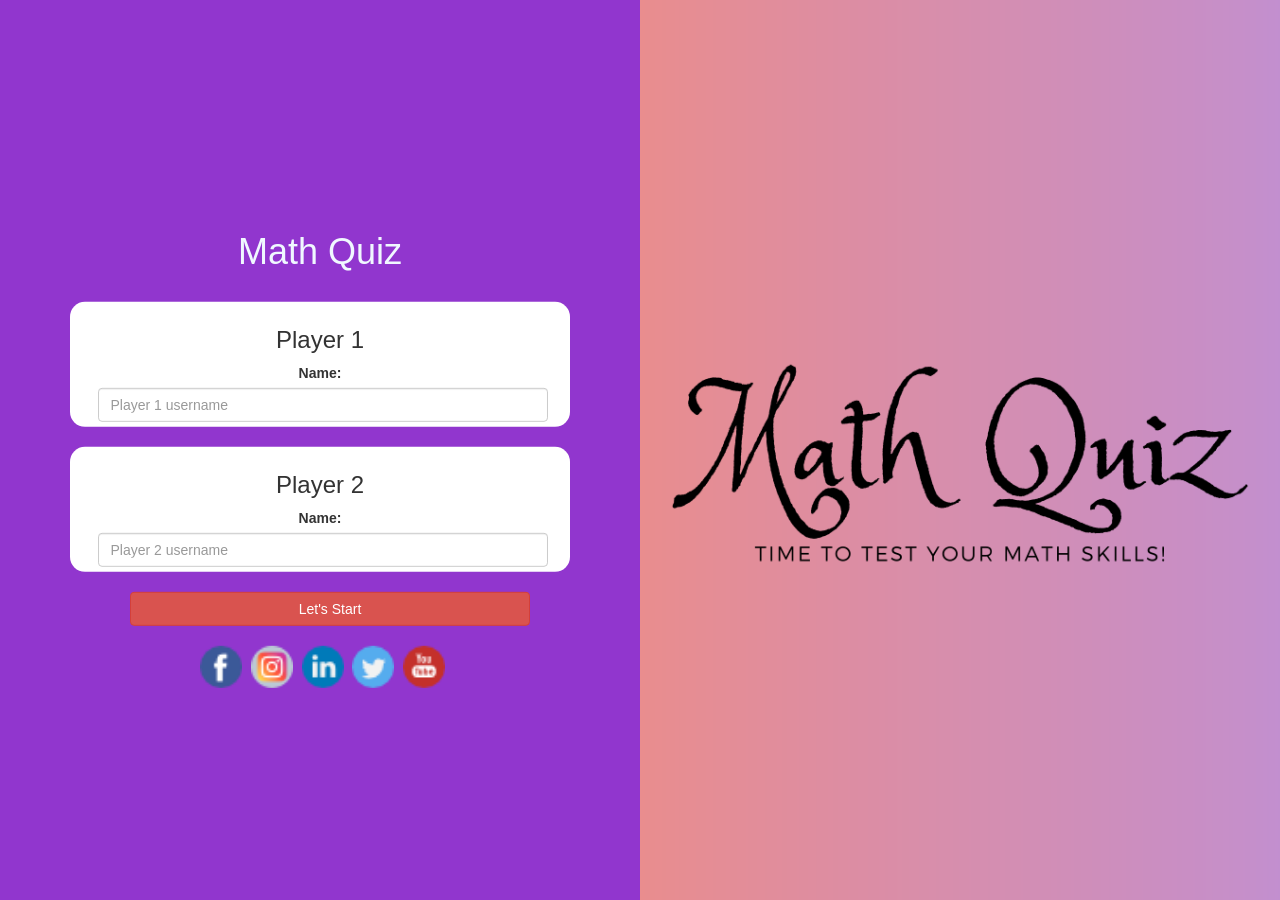
<file: index.html>
<!DOCTYPE html>
<html>
<head>
	<title>Math Quiz</title>
<meta name="viewport" content="width=device-width, initial-scale=1">
<link rel="stylesheet" href="https://maxcdn.bootstrapcdn.com/bootstrap/3.4.0/css/bootstrap.min.css">
<script src="https://ajax.googleapis.com/ajax/libs/jquery/3.4.1/jquery.min.js"></script>
<script src="https://maxcdn.bootstrapcdn.com/bootstrap/3.4.0/js/bootstrap.min.js"></script>
<link rel="stylesheet" type="text/css" href="style.css">
<script src="Login.js"></script>
</head>
<body>
	<div id="Left" class="split left">
		<div class="centered">
		<h1 id="h1" style="color: aliceblue;" class="text-capitalize">Math Quiz</h1>
		<br>
		
		<div style="text-align: center; align-items:center;" class="col-lg-4 col-sm-8 col-xs-8 login_div1">
			<h3>Player 1 </h3>
			<label> Name: </label>	
			<input id="player1_name" type="ibox" class="form-control" placeholder="Player 1 username">
			<br>
		</div>
		<br>
		<div style="text-align: center; align-items: center;" class="col-lg-4 col-sm-8 col-xs-8 login_div2">
			<h3>Player 2 </h3>
			<label> Name: </label>	
			<input id="player2_name" type="ibox" class="form-control" placeholder="Player 2 username">
			<br>
		</div>
		<br>
		<button id="Login" type="button" class="btn btn-danger" onClick="addUser()">Let's Start</button>
		<br>
		<br>
		<span id="SM">
			<img onClick="FB()" id="FB" src="facebook.png">
			<img onClick="Insta()" id="Insta" src="instagram.png">
			<img onClick="IN()" id="IN" src="linkedin.png">
			<img onClick="Tweet()" id="Tweet" src="twitter.png">
			<img onClick="YT()" id="YT" src="youtube.png">
		</span>
		</div>
		</div>


		<div id="Right" class="split right">
			<div class="centered">
				<img id="Right_Img" src="Right.png">
			</div>
		</div>
</body>
</html>
</file>
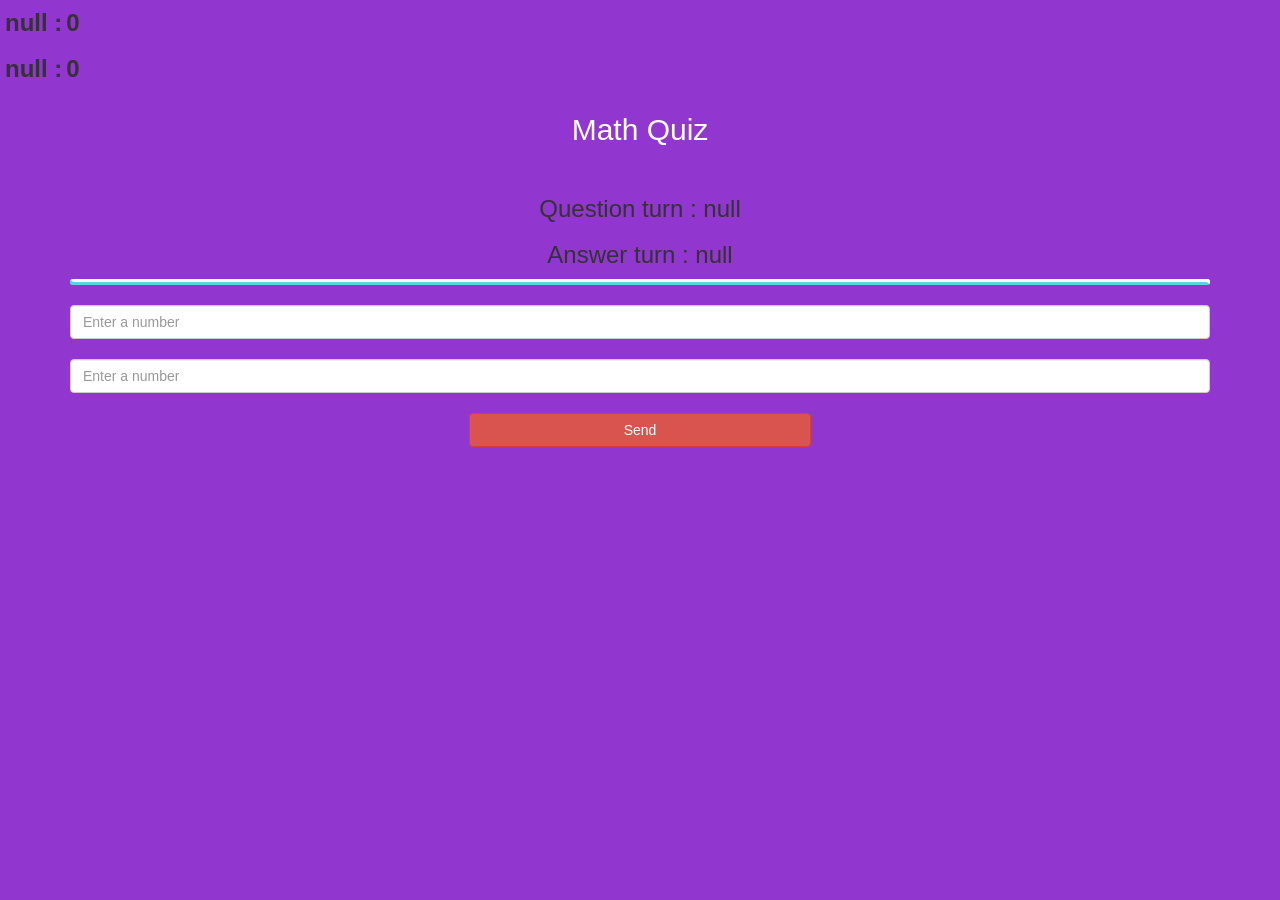
<file: Play.html>
<!DOCTYPE html>
<html>
<head>
	<title>Math Quiz</title>
<meta name="viewport" content="width=device-width, initial-scale=1">
<link rel="stylesheet" href="https://maxcdn.bootstrapcdn.com/bootstrap/3.4.0/css/bootstrap.min.css">
<script src="https://ajax.googleapis.com/ajax/libs/jquery/3.4.1/jquery.min.js"></script>
<script src="https://maxcdn.bootstrapcdn.com/bootstrap/3.4.0/js/bootstrap.min.js"></script>
<link rel="stylesheet" type="text/css" href="style.css">
</head>
<body style="background-color: #9136ce;">
<h4 id="player1_name_score"></h4> <span id="player1_score"></span>
<br>
<h4 id="player2_name_score"></h4> <span id="player2_score"></span>
<div class="container">
	<center>
		<h2 style="color: white;">Math Quiz</h2>
		<br>
		<h3 id="player_question"></h3>
		<h3 id="player_answer"></h3>
		<div id="Output" ></div>
		<br>
		<input type="number" class="form-control" id="Num1" placeholder="Enter a number">
		<br>
        <input type="number" class="form-control" id="Num2" placeholder="Enter a number">
		<br>
		<button onClick="send()" style="width: 30%;" class="btn btn-danger">Send</button>
	</center>
</div>
<br>
<br>
<br>
<br>
<script src="Play.js"></script>
</body>
</html>
</file>
<file: style.css>
#Left
{
	background-color: #9136ce;
}

.login_div1 , .login_div2
{
	background: white;
	padding: 5px;
	float: none;
	border-radius: 15px;
	width: 500px;
}

#Login
{
	margin-left: 20px;
	width: 400px;
}

#player1_name , #player2_name
{
	display: inline-block;
	width: 450px;
}
#word
{
	width: 60%;
}
#word_display
{
	letter-spacing: 5px;
}


#Right_Img
{
	width: 669px;
	height: 100%;
}

#FB
{
	height: 42px;
	width: 42px;
	margin-left: 5px;
}
#Insta
{
	height: 42px;
	width: 42px;
	margin-left: 5px;
}
#IN
{
	height: 42px;
	width: 42px;
	margin-left: 5px;
}
#YT
{
	height: 42px;
	width: 42px;
	margin-left: 5px;
}
#Tweet
{
	height: 42px;
	width: 42px;
	margin-left: 5px;
}

.split { height: 100%; width: 50%; position: fixed; z-index: 1; top: 0; overflow-x: hidden; padding-top: 20px; } 

.left { left: 0; }

.right { right: 0; }

.centered { position: absolute; top: 50%; left: 50%; transform: translate(-50%, -50%); text-align: center; }

#Output
{
	border-style: solid;
	border-top-color: white;
	border-bottom-color: rgb(87, 215, 219);
	border-right-color: white;
	border-left-color: rgb(87, 215, 219);
	border-radius: 10px;
	background-image: url(Right.png);
}

#player1_name
{
	margin-left: 5px;
}

#player2_name
{
	margin-left: 5px;
}

#player1_score
{
	
	font-size: x-large;
	font-weight: bold;
}

#player2_score
{
	
	font-size: x-large;
	font-weight: bold;
}

#player2_name_score
{
	display: inline-block;
	font-size: x-large;
	font-weight: bold;
	margin-left: 5px;
}

#player1_name_score
{
	display: inline-block;
	font-size: x-large;
	font-weight: bold;
	margin-left: 5px;
}
</file>
